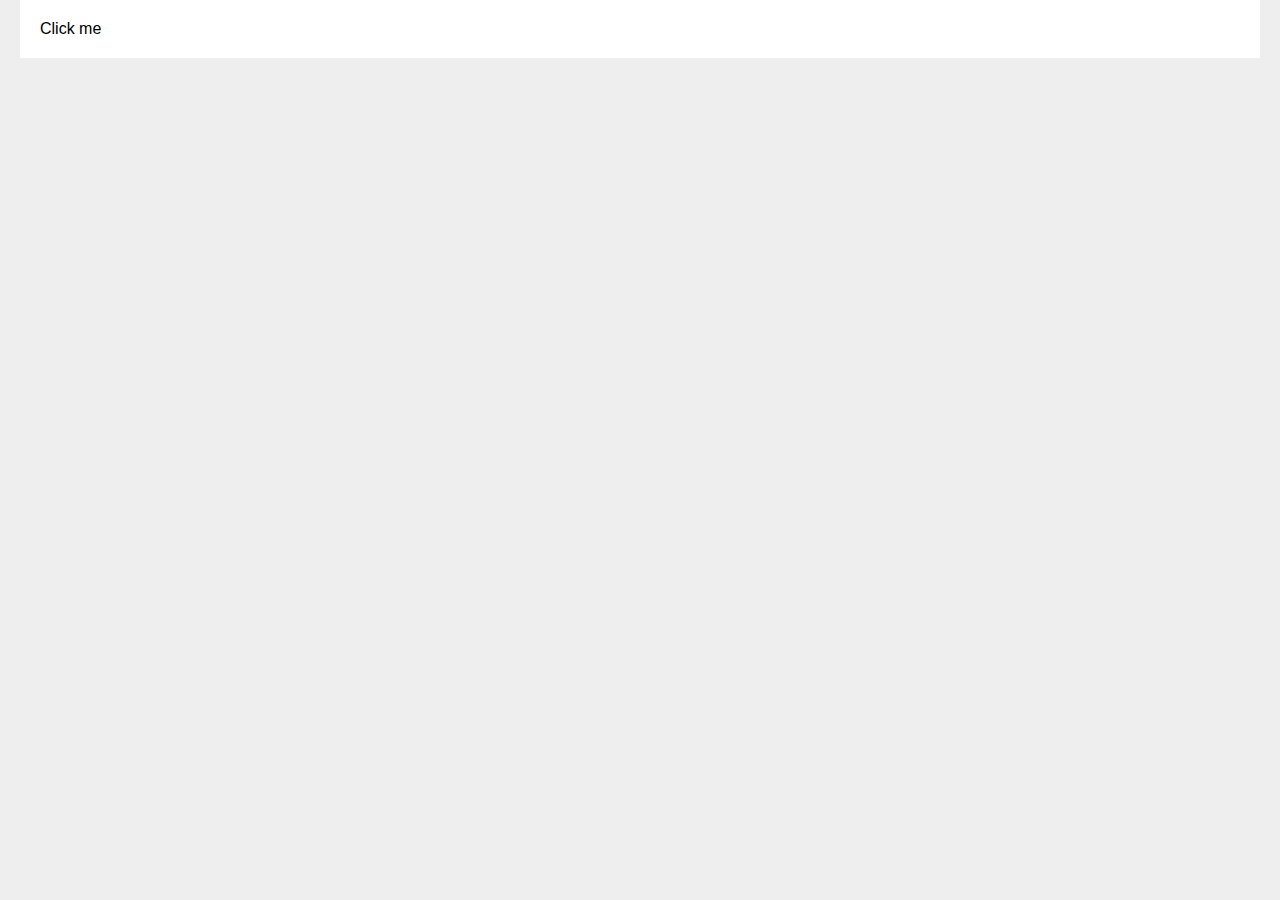
<file: index.html>
<!DOCTYPE html>
<html>

   <head>
       <title>CSS for beginners</title>
       <link rel="stylesheet" type="text/css" href="syntax.css">
 
       <style>
   

         <body{
           background: #eee;
         }

         #main-content{
           background: #fff;
           width: 1200px;
           margin: 0 auto;
           height: 100%;
           padding: 20px;
         }


      </style>
    </head>

 </body>

    <div id="main-content">

        <a class="button">Click me</a>
   

    </div>
  </body>
  






</html>
</file>
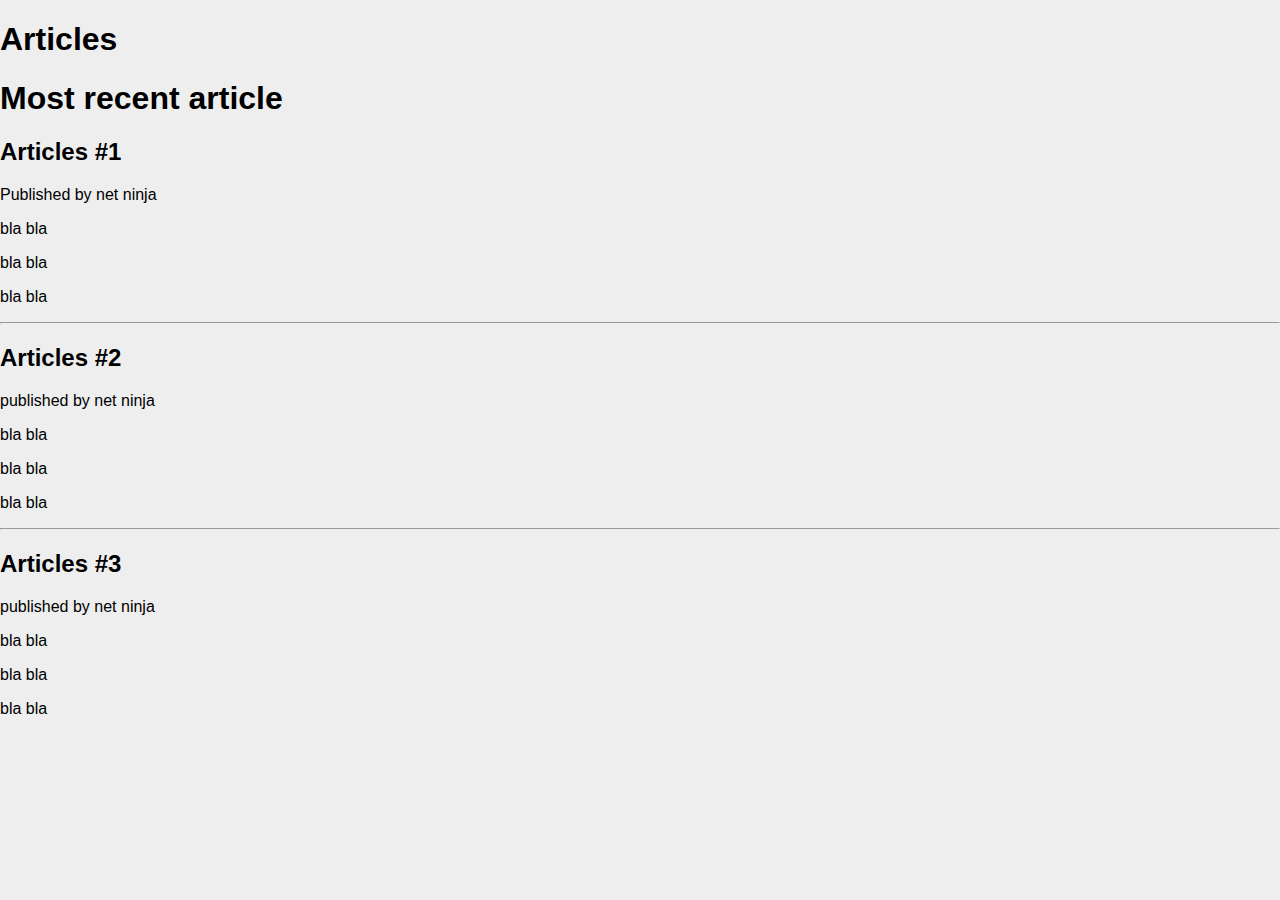
<file: articles.html>
<!DOCTYPE html>
<html>

   <head>
      <title>CSS for beginners</title>
      <link rel="stylesheet" type="text/css" href="syntax.css">


   </head>  

   <body>

       <div id="header">
           <h1>Articles</h1>
       </div>

       <h1>Most recent article</h1>

       <article>
           <h2>Articles #1</h2>
           <p>Published by net ninja</p>
           <p>bla bla</p>
           <p>bla bla</p>
           <p>bla bla</p>
           <hr>
        </article>  

        <article>
           <h2>Articles #2</h2>
           <p>published by net ninja</p>
           <p>bla bla</p>
           <p>bla bla</p>
           <p>bla bla</p>
           <hr>
        </article>  

           <h2>Articles #3</h2>
           <p>published by net ninja</p>
           <p>bla bla</p>
           <p>bla bla</p>
           <p>bla bla</p>
       </div>
   </body>
</file>
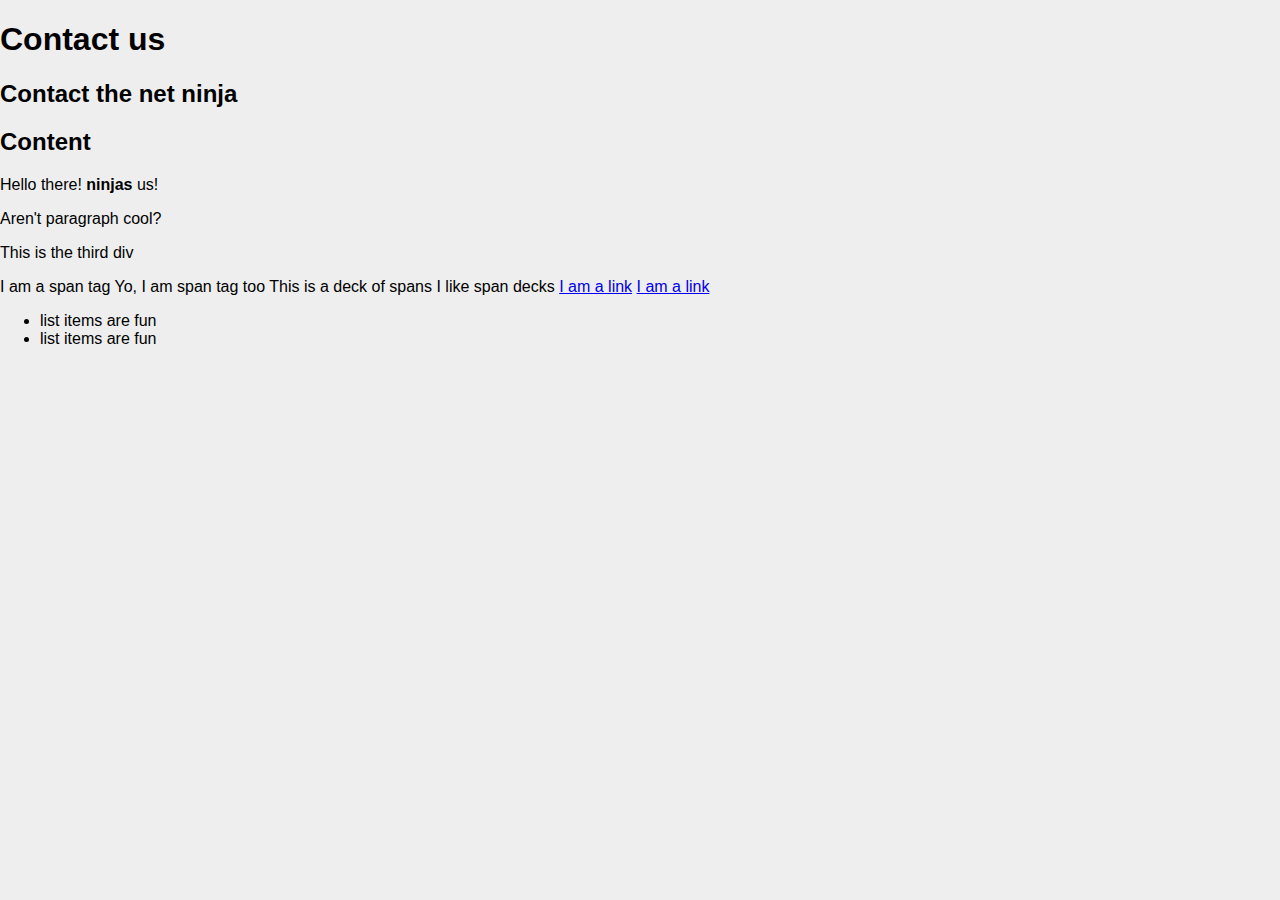
<file: contact.html>
<!DOCTYPE html>
<html>

   <head>
      <title>CSS for beginners</title>
      <link rel="stylesheet" type="text/css" href="syntax.css">


   </head>  


   <body>

      <div id="header">
          <h1>Contact us</h1>
          <h2>Contact the net ninja</h2>
      </div>

      <h2 id="content-header">Content</h2>

      <div id="main-content">
         <p>Hello there! <strong>ninjas</strong> us!</p>
         <p>Aren't paragraph cool?</p>
      
      
      </div>

      <div>
         <p>This is the third div</p>
      </div>

   
      <span>I am a span tag</span>
      <span class="deck halls">Yo, I am span tag too</span>
      <span class="deck">This is a deck of spans</span>
      <span class="deck">I like span decks</span>

      <a href="g">I am a link</a>
      <a href="http://www.google.com" title="Google"></a>
      <a href="http://www.google.com" title="Search engine">I am a link</a>

      <ul>
         <li>list items are fun</li>
         <li>list items are fun</li>
      </ul>
   </body>

    





</html>
</file>
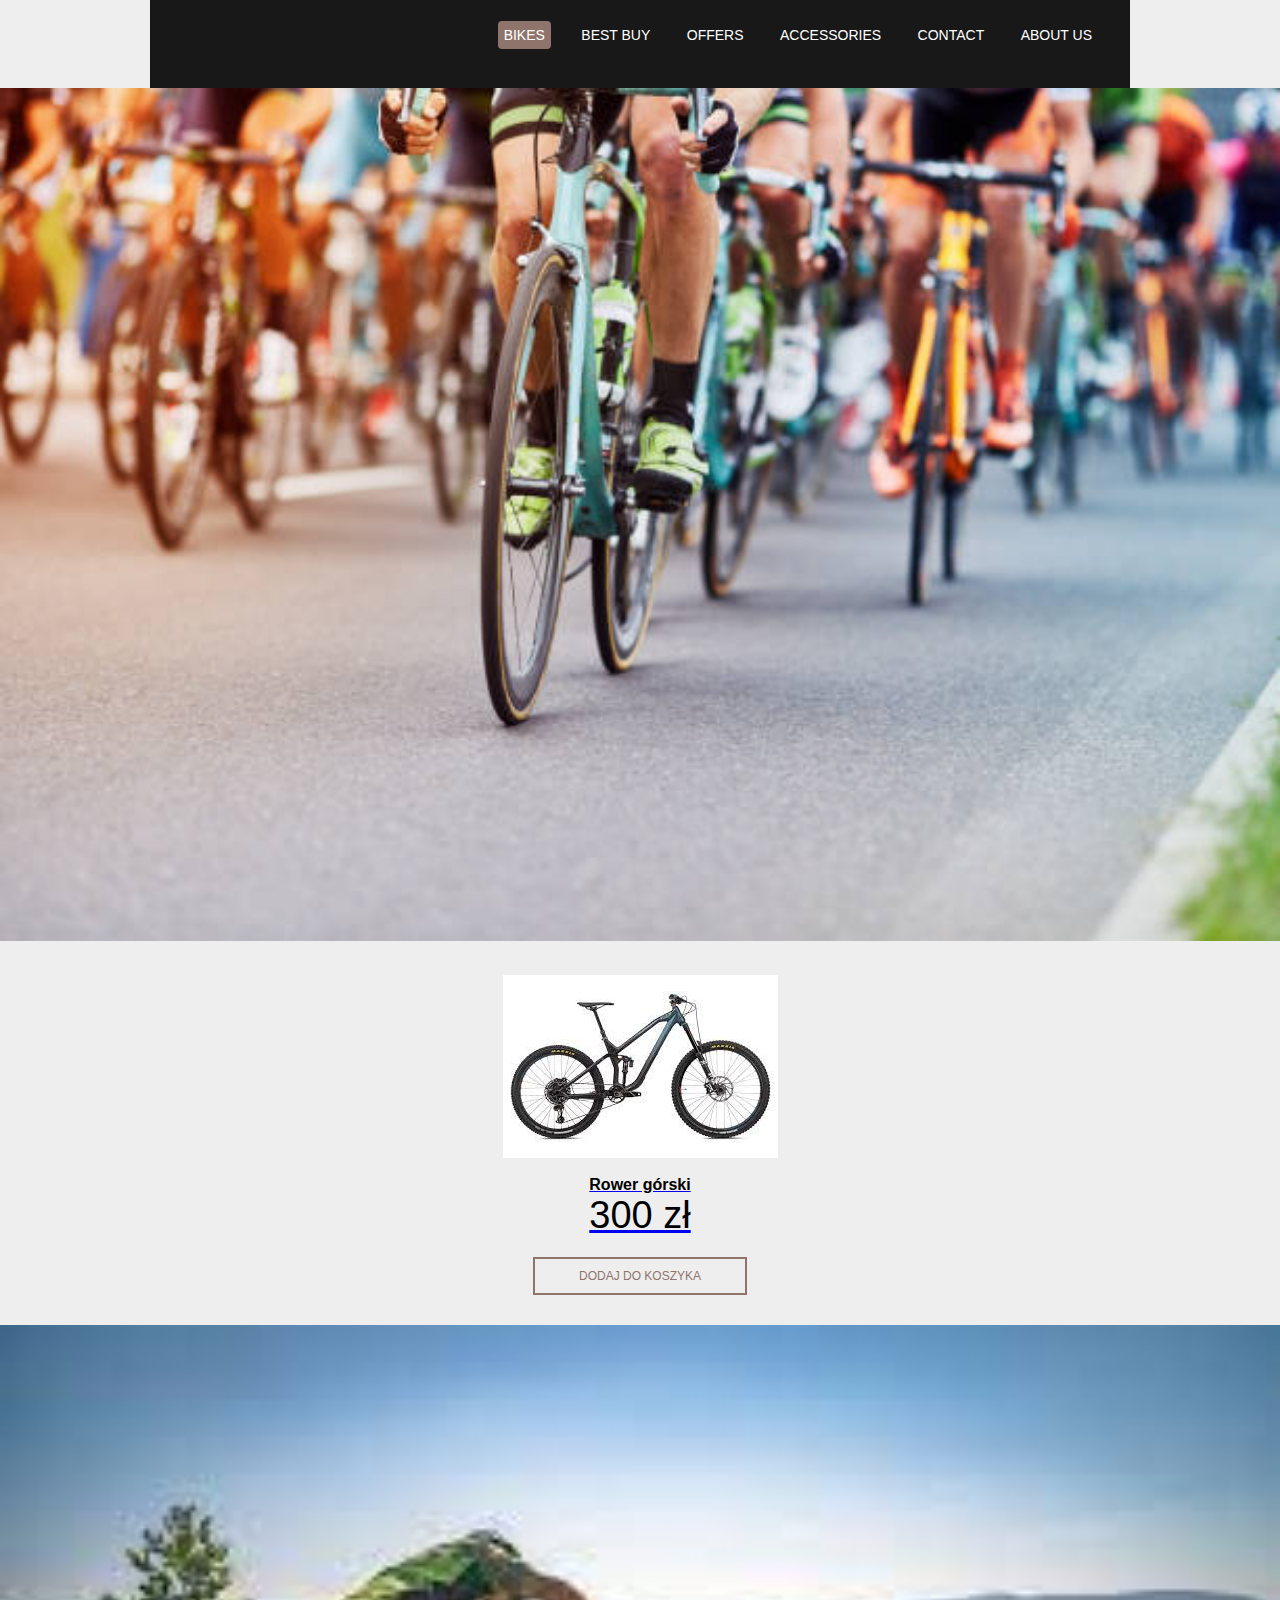
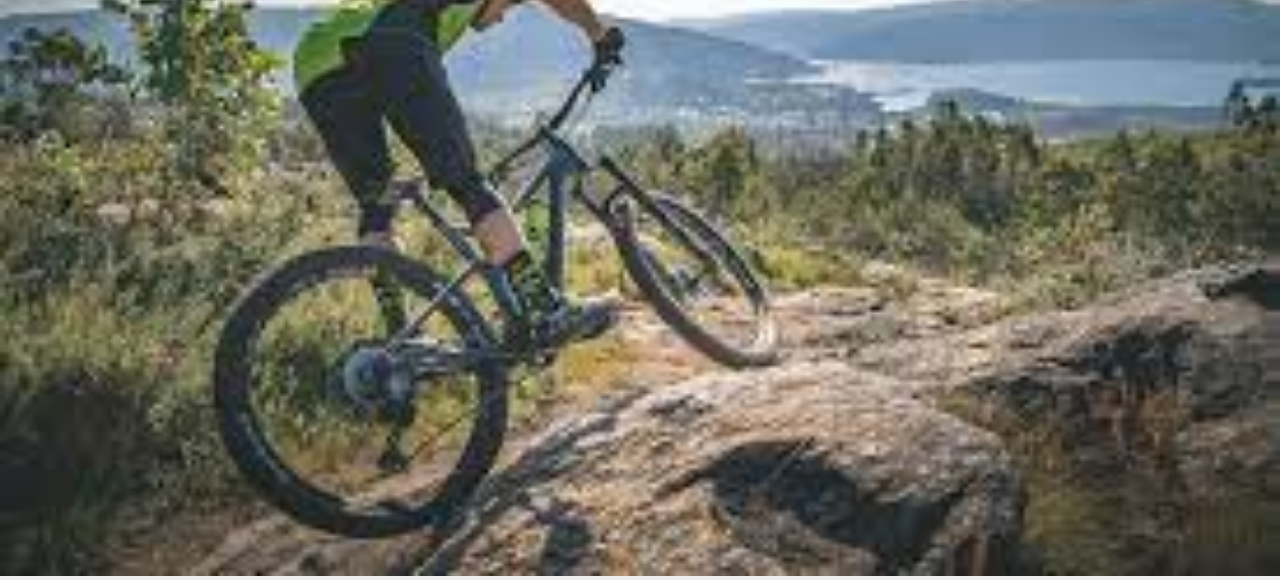
<file: first-web.html>
<!DOCTYPE html>

<html lang="on">
    <head>
        <meta charset="utf-8" />
        <title>Bikes!</title>
        <link href="syntax.css" type="text/css" rel="stylesheet">

    </head>

<body>

     <div id="wrapper">

        <nav id="main-navigation">
            <ul>
                <li><a href="g" class="current">Bikes</a></li>
                <li><a href="g">Best buy</a></li>
                <li><a href="g">Offers</a></li>
                <li><a href="g">Accessories</a></li>
                <li><a href="g">Contact</a></li>
                <li><a href="g">About us</li>

            </ul>
        </nav>
      </div>  

        <div id="lead-banner">
            <img src="pictures/rower3.jpg" alt="Bikes!">
        </div>

        <section id="shop">

            <img class="product-image" src="pictures/1bike.jpg" alt="rower-picture">
            <h2 class="product-name">Rower górski</h2>
            <span class="price">300 zł</span>
            <a class="add-to-bag" href="#">Dodaj do koszyka</a>
       </section>
      
       <section>
           <div id="footer-banner">
               <img src="pictures/bicycle.jpeg" alt="Rowery dziecięce">

           </div>
       </section>
     </div>
</body>
</html>
</file>
<file: syntax.css>
body{
    font-family: arial;
    margin: 0;
    background-color: #eee;

}

#wrapper{
    width: 980px;
    margin: 0 auto;
    background: #fff;
}

#main-navigation{
    background: #181818;
    padding: 10px;

}

#main-navigation ul{
    text-align: right;
    list-style-type: none;
    margin-right: 10px;
}

#main-navigation li{
    display: inline-block;
    margin-left: 20px;

}

#main-navigation a{
       color: #fff;
       text-decoration: none;
       text-transform: uppercase;
       font-size: 14px;
       padding: 6px;

}

#main-navigation a.current{
         background: #8f746c;
         border-radius: 4px;
}
 
#lead-banner img{
    width: 100%;
}

#shop{
    margin: 30px 0;
    text-align: center;

}

#shop h2.product-name{
    font-size: 16px;
    margin-bottom: 0;
    color: black;

}

#shop span.price{
    display: block;
    font-size: 38px;
    color: black;
    text-decoration: none;
    
}

#shop a.add-to-bag{
    display: block;
    color: #8f746c;
    text-transform: uppercase;
    font-size: 12px;
    text-decoration: none;
    padding: 10px 0;
    border: 2px solid #8f746c;
    width: 210px;
    margin: 20px auto;
}

#shop a.add-to-bag:hover{
    color: #fff;
    background: #8f746c;
}

#footer-banner img{
    width: 100%;
}
</file>
